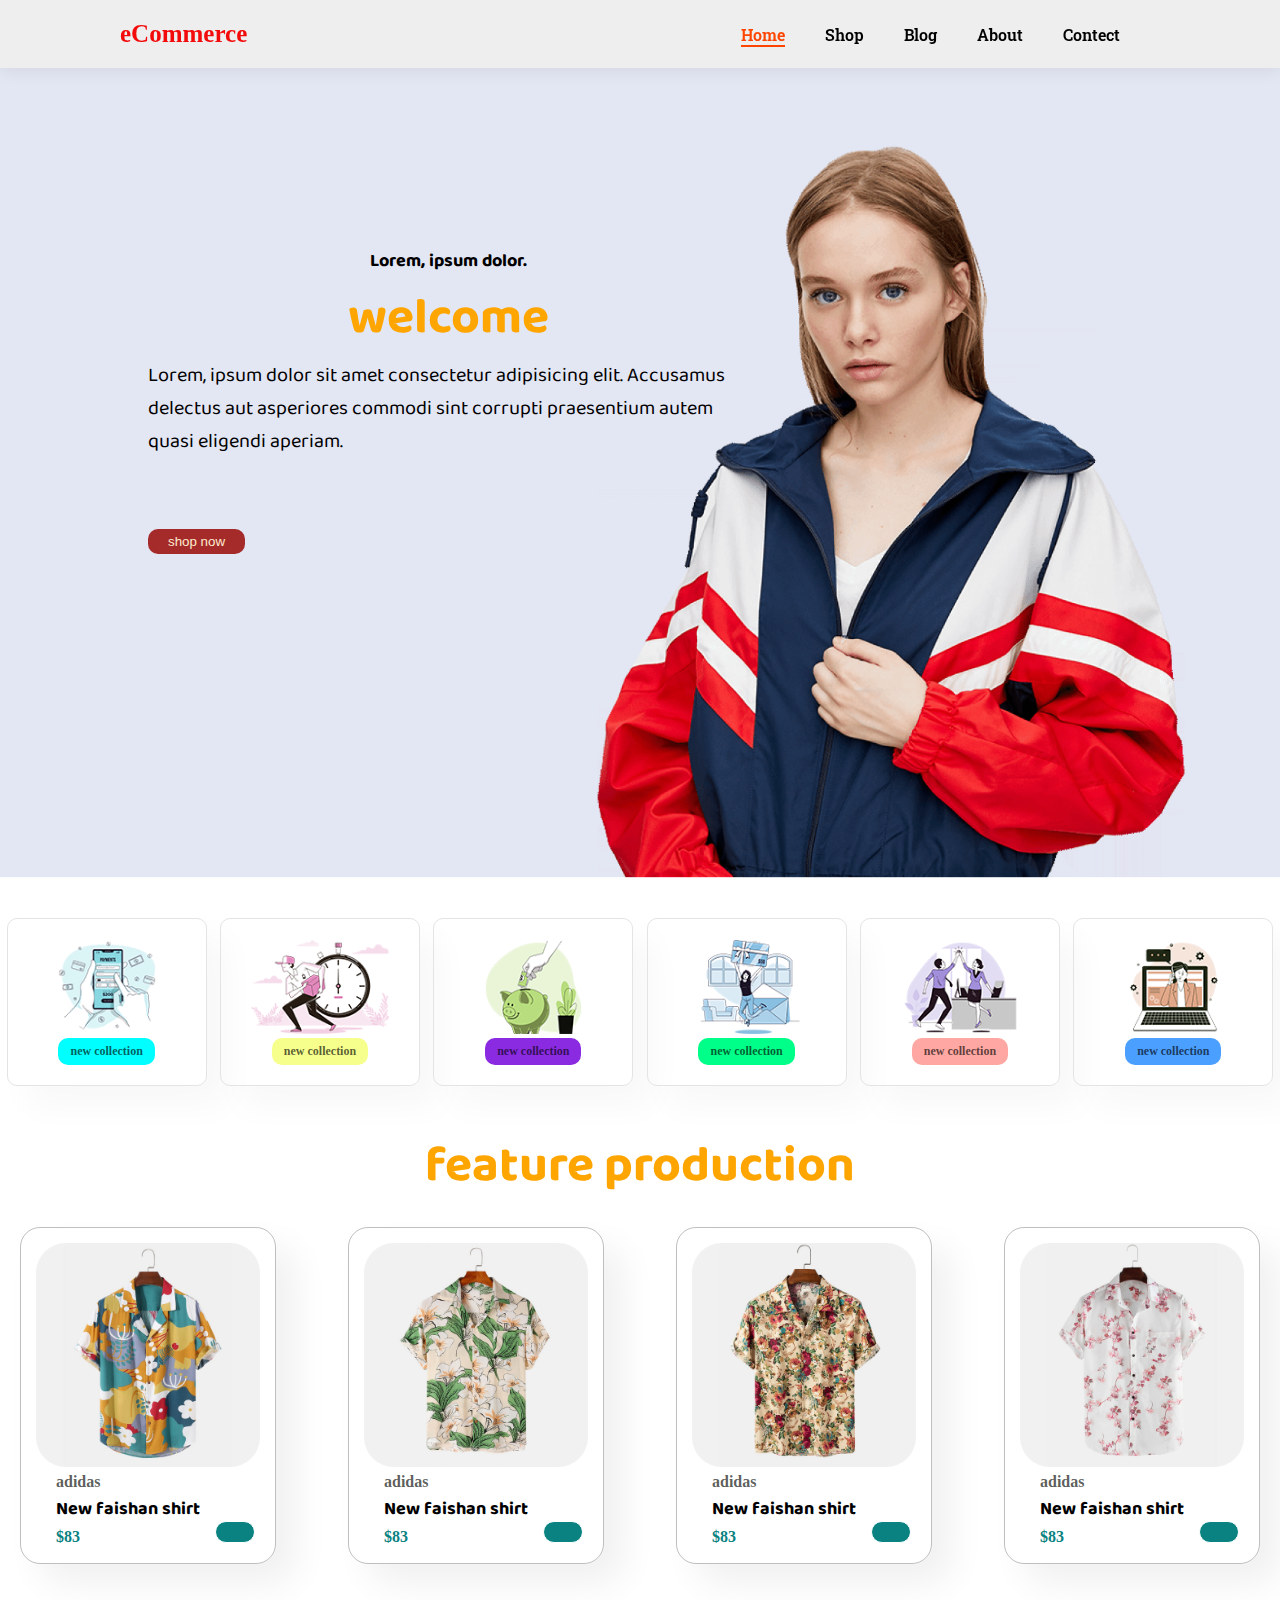
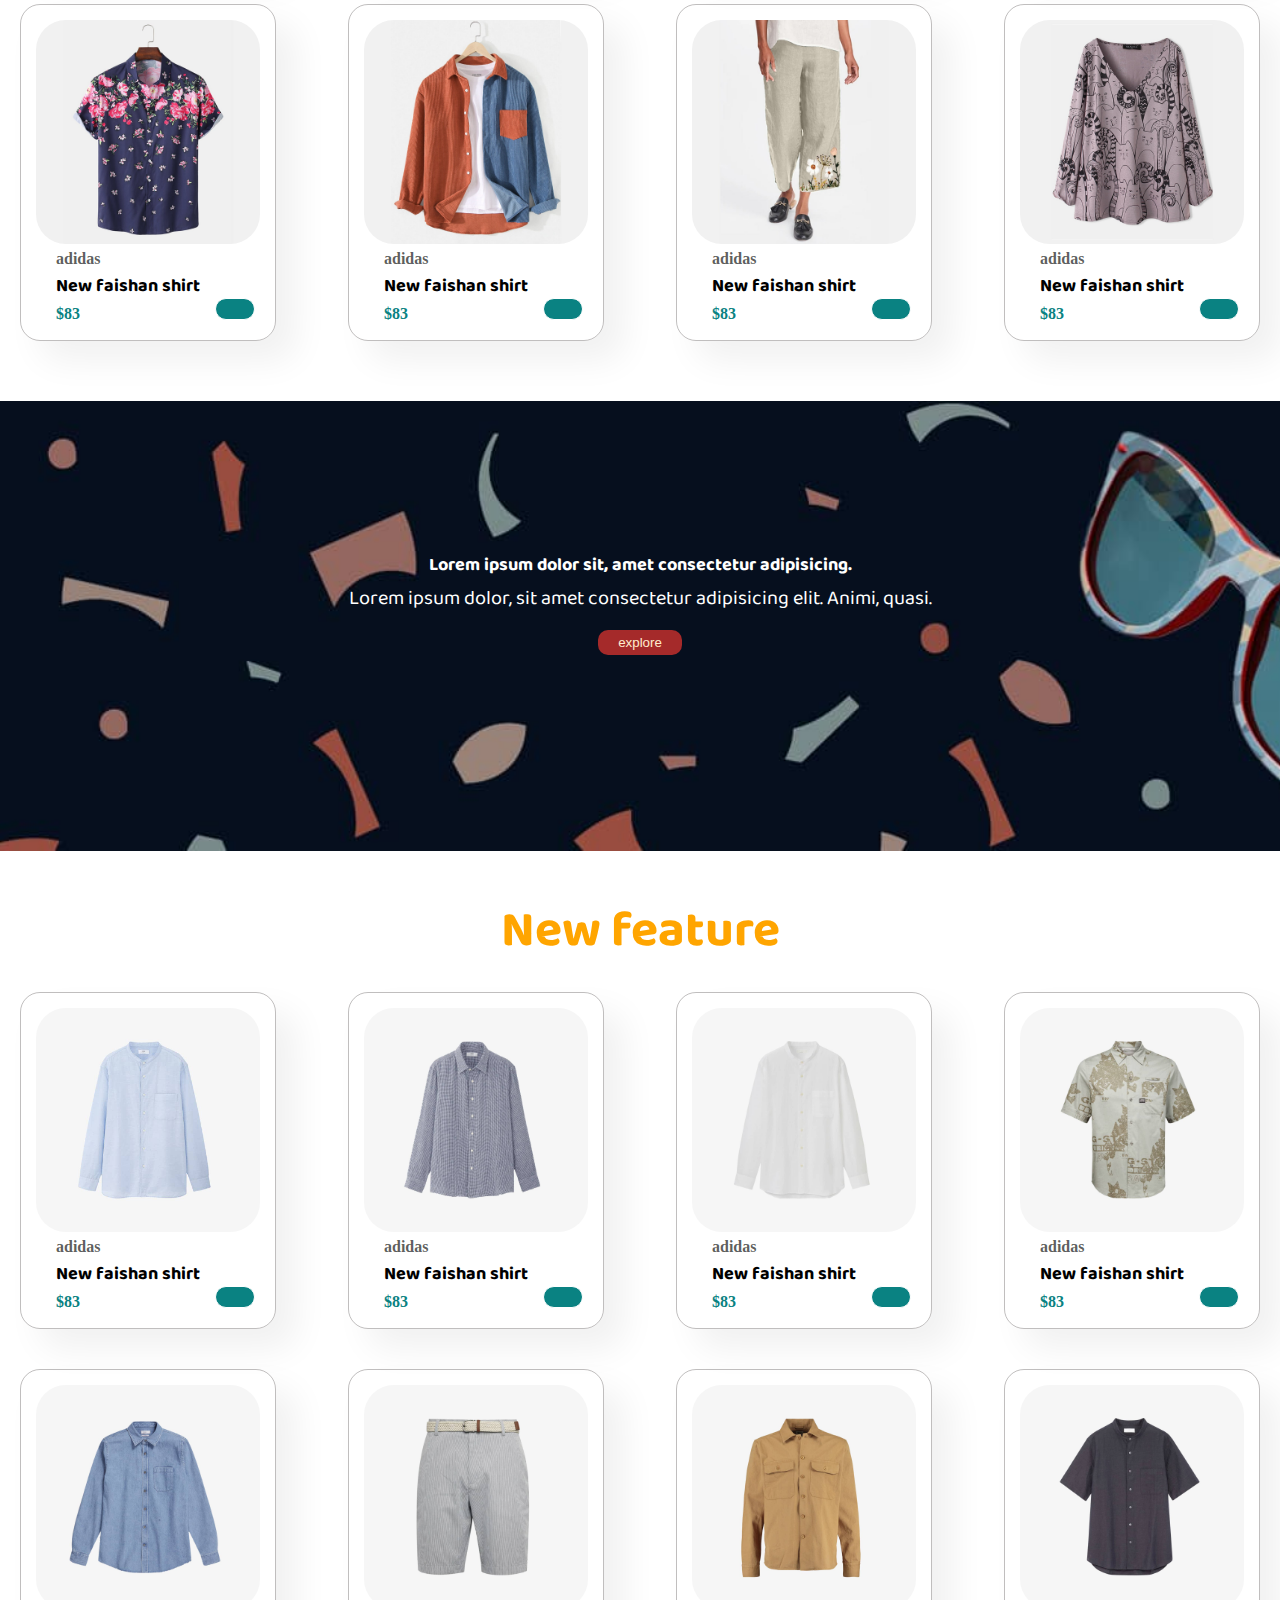
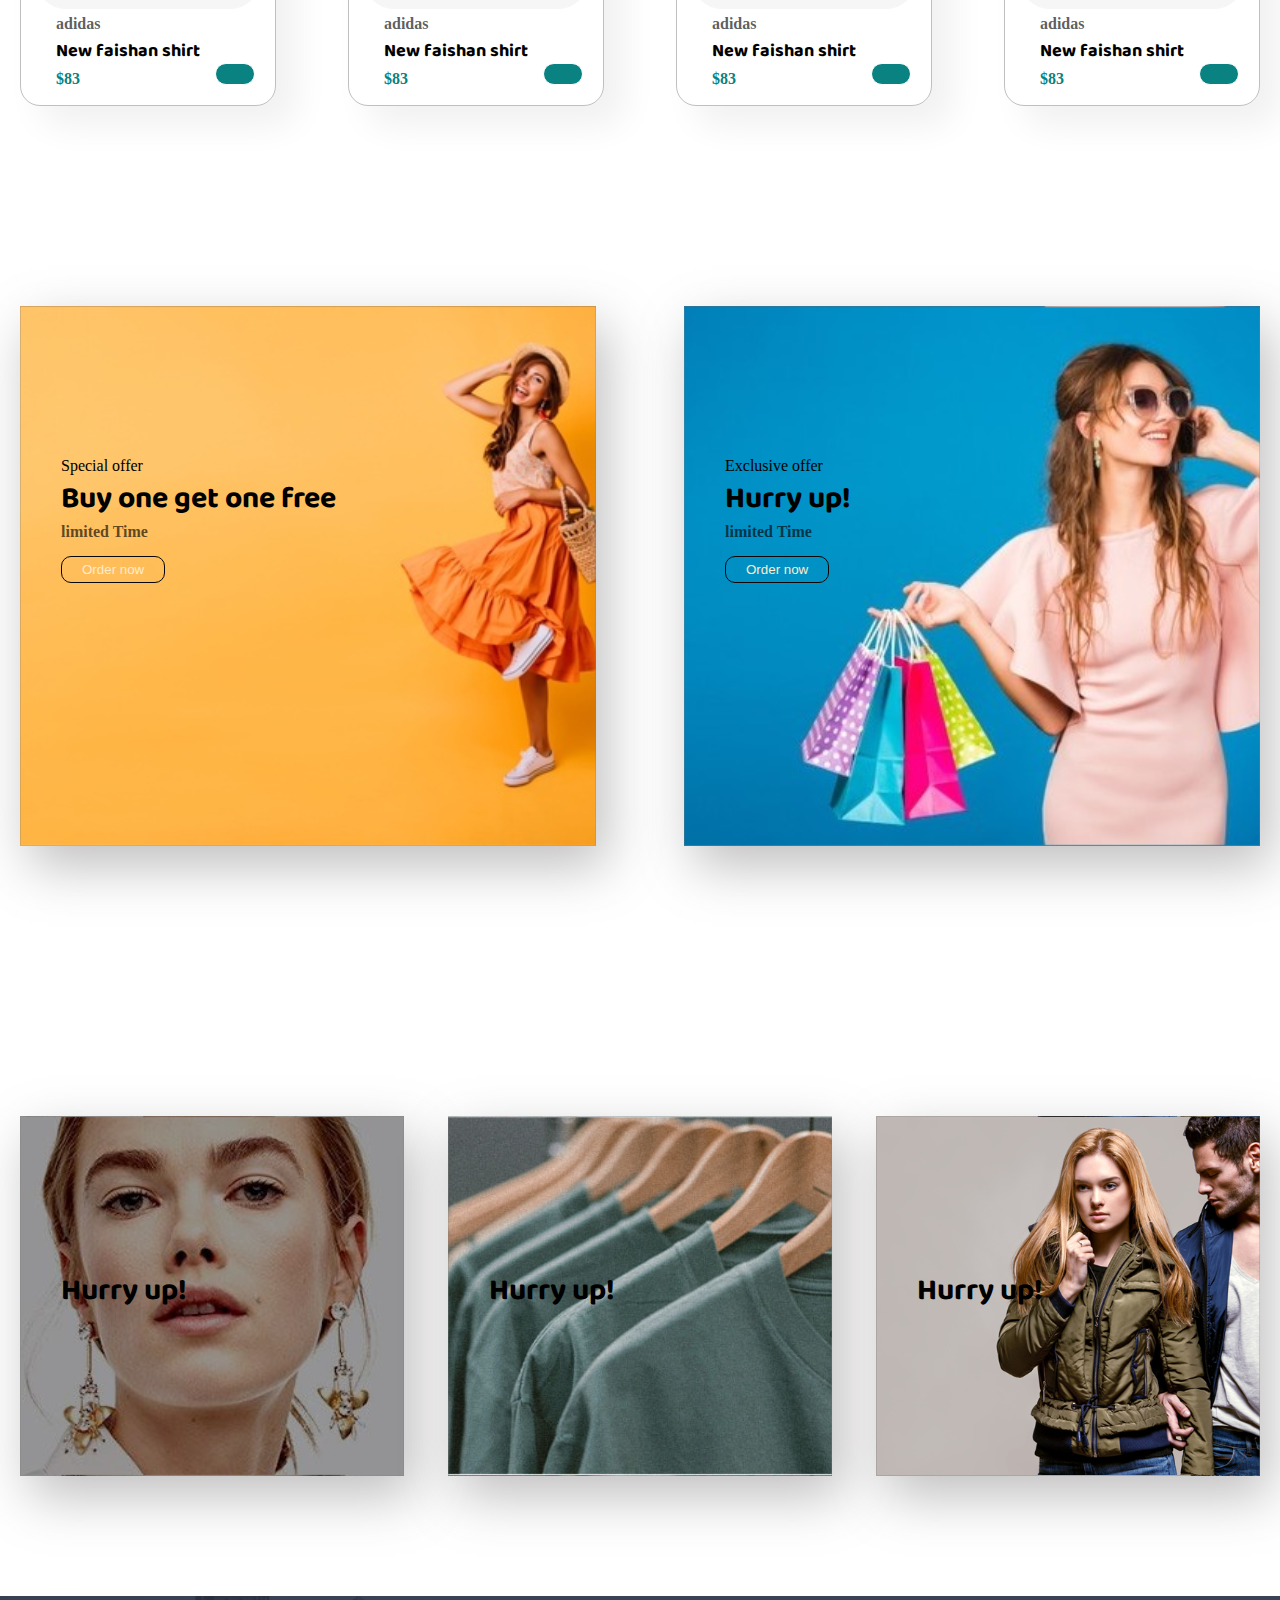
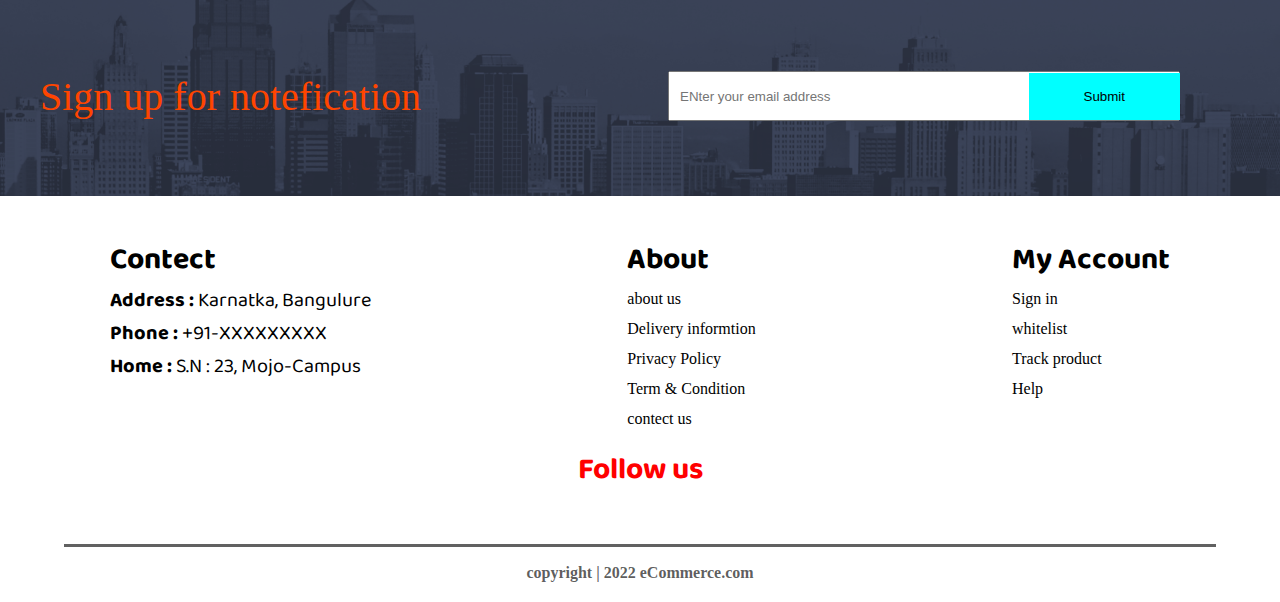
<file: index.html>
<!DOCTYPE html>
<html lang="en">
<head>
    <meta charset="UTF-8">
    <meta http-equiv="X-UA-Compatible" content="IE=edge">
    <meta name="viewport" content="width=device-width, initial-scale=1.0">
    <title>eCommerce | Home</title>
    <link rel="stylesheet" href="style.css">
    <link rel="stylesheet" href="https://cdnjs.cloudflare.com/ajax/libs/font-awesome/6.1.2/css/all.min.css" integrity="sha512-1sCRPdkRXhBV2PBLUdRb4tMg1w2YPf37qatUFeS7zlBy7jJI8Lf4VHwWfZZfpXtYSLy85pkm9GaYVYMfw5BC1A==" crossorigin="anonymous" referrerpolicy="no-referrer" />
    <link rel="stylesheet" href="font.css">
   
    <link rel="stylesheet" href="mobile.css">
</head>
<body>
    <section id="header">
        <a class="logo" href="index.html">eCommerce</a>
        <div id="navbar">
            <ul >
                <li><a class="menu-tem font active" href="index.html">Home</a></li>
                <li><a class="menu-tem font" href="shope.html">Shop</a></li>
                <li><a class="menu-tem font" href="#">Blog</a></li>
                <li><a class="menu-tem font" href="#">About</a></li>
                <li><a class="menu-tem font" href="#">Contect</a></li>
                <li><a class="menu-tem" href="#"><i class="nav-ic-3 fa-solid fa-cart-shopping"></i></a></li>
                <i  id="close" class=" fa-solid fa-close"></i>
            </ul>
           
        </div>
        <div class="nav-ic">
            <a href="shope.html"><i class="fa-solid fa-cart-shopping"></i></a>
            <i  id="nav" class=" fa-solid fa-bars"></i>
        </div>
    </section>
    <section id="hero">
        <div class="container-hero-text">
    
            <h3>Lorem, ipsum dolor.</h3>
            <h1>welcome</h1>
            <p>Lorem, ipsum dolor sit amet  consectetur adipisicing elit. Accusamus  delectus aut asperiores commodi sint  corrupti praesentium autem quasi eligendi aperiam.</p>
            <button class="shop-now-botton btn">shop now</button>
        </div>
      
    </section>
    <section id="feature">
        
      
         <div class="image">
             <img src="image/features/f1.png" alt="">
             <h4>new collection</h4>
         </div>
         <div class="image">
             <img src="image/features/f2.png" alt="">
             <h4>new collection</h4>
         </div>
         <div class="image">
             <img src="image/features/f3.png" alt="">
             <h4>new collection</h4>
         </div>
         <div class="image">
             <img src="image/features/f4.png" alt="">
             <h4>new collection</h4>
         </div>
         <div class="image">
             <img src="image/features/f5.png" alt="">
             <h4>new collection</h4>
         </div>
         <div class="image">
             <img src="image/features/f6.png" alt="">
             <h4>new collection</h4>
         </div>
      

    </section>
    <section id="product" >
        <h1>feature production</h1>
        <div class="cont" onclick="window.location.href='blog.html';">
            <div class="product-cont">
                <img src="image/products/f1.jpg" alt="">
                <h4>adidas</h4>
                <h3>New faishan shirt</h3>
                <div class="review">
                    <i class="fas fa-star"></i>
                    <i class="fas fa-star"></i>
                    <i class="fas fa-star"></i>
                    <i class="fas fa-star"></i>
                    <i class="fa fa-star"></i>
                   
                </div>
                <h5>$83</h5>
               
                <i class="fas fa-shopping-cart cart"></i>
            </div>
            <div class="product-cont">
                <img src="image/products/f2.jpg" alt="">
                <h4>adidas</h4>
                <h3>New faishan shirt</h3>
                <div class="review">
                    <i class="fas fa-star"></i>
                    <i class="fas fa-star"></i>
                    <i class="fas fa-star"></i>
                    <i class="fas fa-star"></i>
                    <i class="fa fa-star"></i>
                   
                </div>
                <h5>$83</h5>
               
                <i class="fas fa-shopping-cart cart"></i>
            </div>
            <div class="product-cont">
                <img src="image/products/f3.jpg" alt="">
                <h4>adidas</h4>
                <h3>New faishan shirt</h3>
                <div class="review">
                    <i class="fas fa-star"></i>
                    <i class="fas fa-star"></i>
                    <i class="fas fa-star"></i>
                    <i class="fas fa-star"></i>
                    <i class="fa fa-star"></i>
                   
                </div>
                <h5>$83</h5>
               
                <i class="fas fa-shopping-cart cart"></i>
            </div>
            <div class="product-cont">
                <img src="image/products/f4.jpg" alt="">
                <h4>adidas</h4>
                <h3>New faishan shirt</h3>
                <div class="review">
                    <i class="fas fa-star"></i>
                    <i class="fas fa-star"></i>
                    <i class="fas fa-star"></i>
                    <i class="fas fa-star"></i>
                    <i class="fa fa-star"></i>
                   
                </div>
                <h5>$83</h5>
               
                <i class="fas fa-shopping-cart cart"></i>
            </div>

    </div>
    <div class="cont">
        <div class="product-cont">
            <img src="image/products/f5.jpg" alt="">
            <h4>adidas</h4>
            <h3>New faishan shirt</h3>
            <div class="review">
                <i class="fas fa-star"></i>
                <i class="fas fa-star"></i>
                <i class="fas fa-star"></i>
                <i class="fas fa-star"></i>
                <i class="fa fa-star"></i>
               
            </div>
            <h5>$83</h5>
           
            <i class="fas fa-shopping-cart cart"></i>
        </div>
        <div class="product-cont">
            <img src="image/products/f6.jpg" alt="">
            <h4>adidas</h4>
            <h3>New faishan shirt</h3>
            <div class="review">
                <i class="fas fa-star"></i>
                <i class="fas fa-star"></i>
                <i class="fas fa-star"></i>
                <i class="fas fa-star"></i>
                <i class="fa fa-star"></i>
               
            </div>
            <h5>$83</h5>
           
            <i class="fas fa-shopping-cart cart"></i>
        </div>
        <div class="product-cont">
            <img src="image/products/f7.jpg" alt="">
            <h4>adidas</h4>
            <h3>New faishan shirt</h3>
            <div class="review">
                <i class="fas fa-star"></i>
                <i class="fas fa-star"></i>
                <i class="fas fa-star"></i>
                <i class="fas fa-star"></i>
                <i class="fa fa-star"></i>
               
            </div>
            <h5>$83</h5>
           
            <i class="fas fa-shopping-cart cart"></i>
        </div>
        <div class="product-cont">
            <img src="image/products/f8.jpg" alt="">
            <h4>adidas</h4>
            <h3>New faishan shirt</h3>
            <div class="review">
                <i class="fas fa-star"></i>
                <i class="fas fa-star"></i>
                <i class="fas fa-star"></i>
                <i class="fas fa-star"></i>
                <i class="fa fa-star"></i>
               
            </div>
            <h5>$83</h5>
           
            <i class="fas fa-shopping-cart cart"></i>
        </div>

    </div>

    </section>
    <section id="banner">
       <h3>Lorem ipsum dolor sit, amet consectetur adipisicing.</h3>
       <p>Lorem ipsum dolor, sit amet consectetur adipisicing elit. Animi, quasi.</p>
       <button class="btn"> explore </button>
    </section>

    <section id="product-2">
        <h1>New feature</h1>
        <div class="cont">
            <div class="product-cont">
                <img src="image/products/n1.jpg" alt="">
                <h4>adidas</h4>
                <h3>New faishan shirt</h3>
                <div class="review">
                    <i class="fas fa-star"></i>
                    <i class="fas fa-star"></i>
                    <i class="fas fa-star"></i>
                    <i class="fas fa-star"></i>
                    <i class="fa fa-star"></i>
                   
                </div>
                <h5>$83</h5>
               
                <i class="fas fa-shopping-cart cart"></i>
            </div>
            <div class="product-cont">
                <img src="image/products/n2.jpg" alt="">
                <h4>adidas</h4>
                <h3>New faishan shirt</h3>
                <div class="review">
                    <i class="fas fa-star"></i>
                    <i class="fas fa-star"></i>
                    <i class="fas fa-star"></i>
                    <i class="fas fa-star"></i>
                    <i class="fa fa-star"></i>
                   
                </div>
                <h5>$83</h5>
               
                <i class="fas fa-shopping-cart cart"></i>
            </div>
            <div class="product-cont">
                <img src="image/products/n3.jpg" alt="">
                <h4>adidas</h4>
                <h3>New faishan shirt</h3>
                <div class="review">
                    <i class="fas fa-star"></i>
                    <i class="fas fa-star"></i>
                    <i class="fas fa-star"></i>
                    <i class="fas fa-star"></i>
                    <i class="fa fa-star"></i>
                   
                </div>
                <h5>$83</h5>
               
                <i class="fas fa-shopping-cart cart"></i>
            </div>
            <div class="product-cont">
                <img src="image/products/n4.jpg"">
                <h4>adidas</h4>
                <h3>New faishan shirt</h3>
                <div class="review">
                    <i class="fas fa-star"></i>
                    <i class="fas fa-star"></i>
                    <i class="fas fa-star"></i>
                    <i class="fas fa-star"></i>
                    <i class="fa fa-star"></i>
                   
                </div>
                <h5>$83</h5>
               
                <i class="fas fa-shopping-cart cart"></i>
            </div>

    </div>
    <div class="cont">
        <div class="product-cont">
            <img src="image/products/n5.jpg" alt="">
            <h4>adidas</h4>
            <h3>New faishan shirt</h3>
            <div class="review">
                <i class="fas fa-star"></i>
                <i class="fas fa-star"></i>
                <i class="fas fa-star"></i>
                <i class="fas fa-star"></i>
                <i class="fa fa-star"></i>
               
            </div>
            <h5>$83</h5>
           
            <i class="fas fa-shopping-cart cart"></i>
        </div>
        <div class="product-cont">
            <img src="image/products/n6.jpg" alt="">
            <h4>adidas</h4>
            <h3>New faishan shirt</h3>
            <div class="review">
                <i class="fas fa-star"></i>
                <i class="fas fa-star"></i>
                <i class="fas fa-star"></i>
                <i class="fas fa-star"></i>
                <i class="fa fa-star"></i>
               
            </div>
            <h5>$83</h5>
           
            <i class="fas fa-shopping-cart cart"></i>
        </div>
        <div class="product-cont">
            <img src="image/products/n7.jpg" alt="">
            <h4>adidas</h4>
            <h3>New faishan shirt</h3>
            <div class="review">
                <i class="fas fa-star"></i>
                <i class="fas fa-star"></i>
                <i class="fas fa-star"></i>
                <i class="fas fa-star"></i>
                <i class="fa fa-star"></i>
               
            </div>
            <h5>$83</h5>
           
            <i class="fas fa-shopping-cart cart"></i>
        </div>
        <div class="product-cont">
            <img src="image/products/n8.jpg" alt="">
            <h4>adidas</h4>
            <h3>New faishan shirt</h3>
            <div class="review">
                <i class="fas fa-star"></i>
                <i class="fas fa-star"></i>
                <i class="fas fa-star"></i>
                <i class="fas fa-star"></i>
                <i class="fa fa-star"></i>
               
            </div>
            <h5>$83</h5>
           
            <i class="fas fa-shopping-cart cart"></i>
        </div>

    </div>

    </section>
    <section id="bannner-2">
        <div class="banner-box-1">
            <div class="box-text">
                <span>Special offer</span>
                <h2>Buy one get one free</h2>
                <h4>limited Time</h4>
                <button class="btn-1">Order now</button>
            </div>


            
        </div>
        <div class="banner-box-2">
            <div class="box-text">
                <span>Exclusive offer</span>
                <h2>Hurry up!</h2>
                <h4>limited Time</h4>
                <button class="btn-1">Order now</button>
            </div>
            
        </div>
       


    </section>
    <section id="banner-3">
        <div class="banner-box-3">
            <div class="box-text">
            
                <h2>Hurry up!</h2>
                
            </div>
        </div>
        <div class="banner-box-4">
            <div class="box-text">
            
                <h2>Hurry up!</h2>
                
            </div>
        </div>
        <div class="banner-box-5">
            <div class="box-text">
            
                <h2>Hurry up!</h2>
                
            </div>
        </div>
    </section>
    <section id="banner-4">
        <span class="banner-4-text">Sign up for notefication</span>
        <input class="banner-4-singh-form" type="email" placeholder="ENter your email address">
        <button class="banner-4-singh-btm">Submit</button>
        

    </section>
    <section id="contect-portion">
        <div class="cont-0">
            <div class="cont-1">
                <h2>Contect</h2>
                <p><strong>Address : </strong>Karnatka, Bangulure</p>
                <p><strong>Phone : </strong>+91-XXXXXXXXX</p>
                <p><strong>Home : </strong>S.N : 23, Mojo-Campus</p>
                
            </div>
            <div class="cont-1">
                <h2>About</h2>
                
                <li><a href="">about us</a></li>
                <li><a href="">Delivery informtion</a></li>
                <li><a href="">Privacy Policy</a></li>
                <li><a href="">Term & Condition</a></li>
                <li><a href="">contect us</a></li>

            </div>
            <div class="cont-1 count-3">
                <h2>My Account</h2>
                <li><a href="#">Sign in</a></li>
                <li><a href="#">whitelist</a></li>
                <li><a href="#">Track product</a></li>
                <li><a href="#">Help</a></li>

            </div>

        </div>

        <div class="links">
            <h3>Follow us</h3>
            <a href="#"><i class="icon-2 fa-brands fa-facebook"></i></a>
            <a href="#"><i class="icon-2 fa-brands fa-instagram"></i></a>
            <a href="#"><i class="icon-2 fa-brands fa-twitter"></i></a>
            <a href="#"><i class="icon-2 fa-brands fa-youtube"></i></a>
        </div>
    </section>
    <footer id="foot">
        <h4>copyright | 2022 eCommerce.com</h4>

    </footer>

    <script src="index.js"></script>
</body>
</html>
</file>
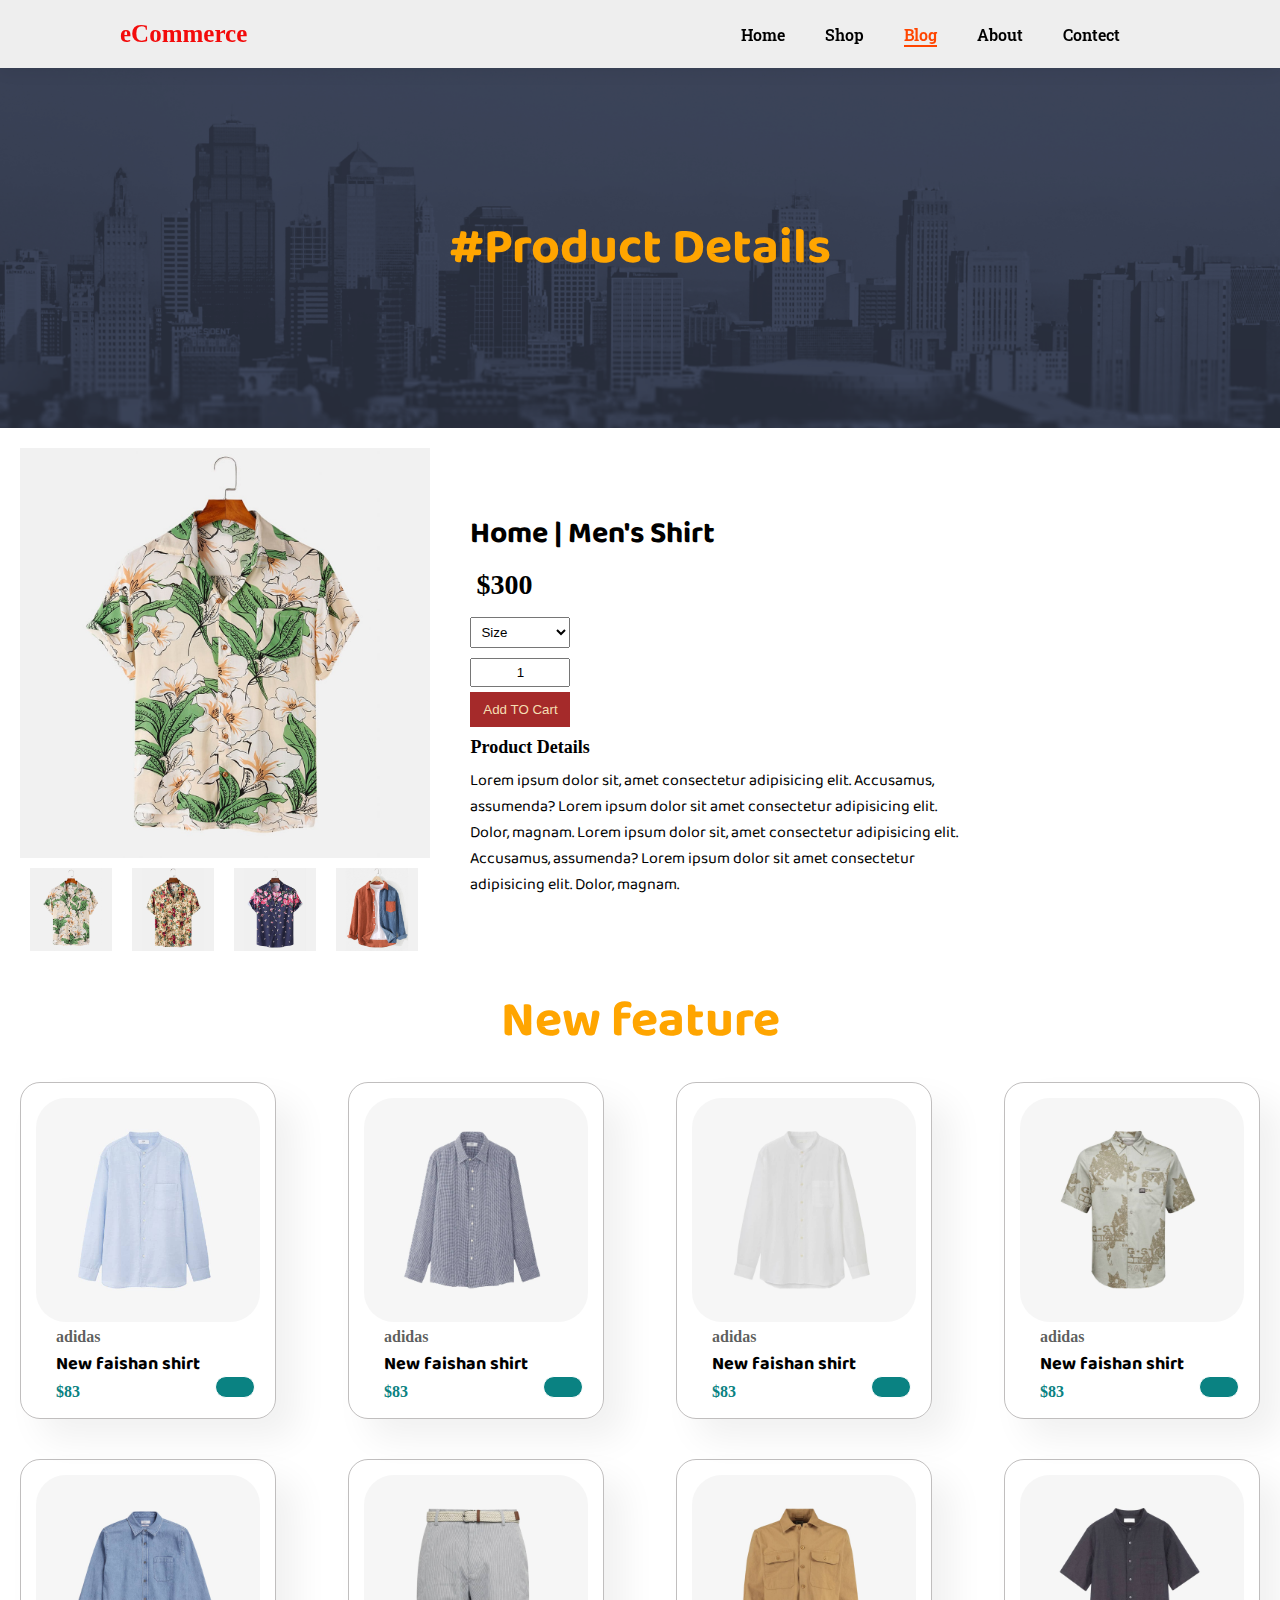
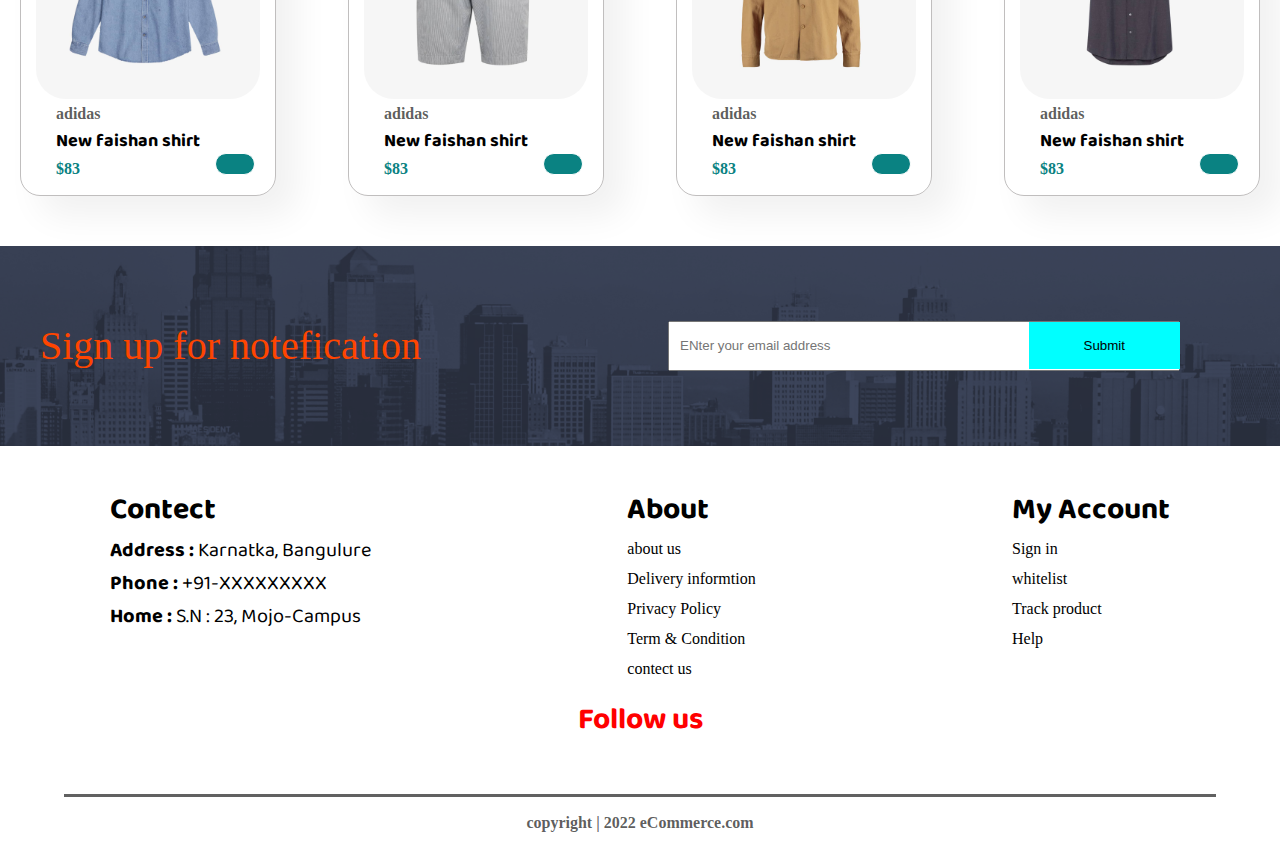
<file: blog.html>
<!DOCTYPE html>
<html lang="en">
<head>
    <meta charset="UTF-8">
    <meta http-equiv="X-UA-Compatible" content="IE=edge">
    <meta name="viewport" content="width=device-width, initial-scale=1.0">
    <title>eCommerce | Blog</title>
    <link rel="stylesheet" href="style.css">
    <link rel="stylesheet" href="https://cdnjs.cloudflare.com/ajax/libs/font-awesome/6.1.2/css/all.min.css" integrity="sha512-1sCRPdkRXhBV2PBLUdRb4tMg1w2YPf37qatUFeS7zlBy7jJI8Lf4VHwWfZZfpXtYSLy85pkm9GaYVYMfw5BC1A==" crossorigin="anonymous" referrerpolicy="no-referrer" />
    <link rel="stylesheet" href="font.css">
    <link rel="stylesheet" href="mobile.css">
    
</head>
<body>
    <section id="header">
        <a class="logo" href="index.html">eCommerce</a>
        <div id="navbar">
            <ul >
                <li><a class="menu-tem font" href="index.html">Home</a></li>
                <li><a class="menu-tem font " href="shope.html">Shop</a></li>
                <li><a class="menu-tem font active" href="#">Blog</a></li>
                <li><a class="menu-tem font" href="#">About</a></li>
                <li><a class="menu-tem font" href="#">Contect</a></li>
                <li><a class="menu-tem" href="#"><i class=" nav-ic-3 fa-solid fa-cart-shopping"></i></a></li>
                <i  id="close" class=" fa-solid fa-close"></i>
            </ul>
        </div>
        <div class="nav-ic">
            <a href="shope.html"><i class="fa-solid fa-cart-shopping"></i></a>
            <i  id="nav" class=" fa-solid fa-bars"></i>
        </div>
    </section>
<section id="background-blog-1">
    <h1>#Product Details</h1>
</section>
<section>
    <div class="main-cont">
        <div class="img-cont-1" >
            <img src="image/products/f2.jpg" alt=""  id="Mainimg">
            <div class="sub-img-cont-1" >
                <img src="image/products/f2.jpg" alt="" class="smallimg" >
                <img src="image/products/f3.jpg" alt="" class="smallimg" >
                <img src="image/products/f5.jpg" alt="" class="smallimg" >
                <img src="image/products/f6.jpg" alt="" class="smallimg" >
            </div>

        </div>
        <div class="text-cont-1">
            <h2>Home | Men's Shirt</h2>
            <span> <strong> $300</strong></span>
            
             <select>
                <option>Size</option>
                <option>XXL</option>
                <option>XL</option>
                <option>medium</option>
                <option>large</option>
                <option>small</option>
            </select>
            
             <input value="1" class="val-1">
             <button class="val-2">Add TO Cart</button>
             <h6>Product Details</h6>
             <p>
               
                Lorem ipsum dolor sit, amet consectetur adipisicing elit. Accusamus, assumenda?
                Lorem ipsum dolor sit amet consectetur adipisicing elit. Dolor, magnam.
                Lorem ipsum dolor sit, amet consectetur adipisicing elit. Accusamus, assumenda?
                Lorem ipsum dolor sit amet consectetur adipisicing elit. Dolor, magnam.
             </p>
     

        </div>

    </div>
</section>
<section id="product-2">
    <h1>New feature</h1>
    <div class="cont">
        <div class="product-cont">
            <img src="image/products/n1.jpg" alt="">
            <h4>adidas</h4>
            <h3>New faishan shirt</h3>
            <div class="review">
                <i class="fas fa-star"></i>
                <i class="fas fa-star"></i>
                <i class="fas fa-star"></i>
                <i class="fas fa-star"></i>
                <i class="fa fa-star"></i>
               
            </div>
            <h5>$83</h5>
           
            <i class="fas fa-shopping-cart cart"></i>
        </div>
        <div class="product-cont">
            <img src="image/products/n2.jpg" alt="">
            <h4>adidas</h4>
            <h3>New faishan shirt</h3>
            <div class="review">
                <i class="fas fa-star"></i>
                <i class="fas fa-star"></i>
                <i class="fas fa-star"></i>
                <i class="fas fa-star"></i>
                <i class="fa fa-star"></i>
               
            </div>
            <h5>$83</h5>
           
            <i class="fas fa-shopping-cart cart"></i>
        </div>
        <div class="product-cont">
            <img src="image/products/n3.jpg" alt="">
            <h4>adidas</h4>
            <h3>New faishan shirt</h3>
            <div class="review">
                <i class="fas fa-star"></i>
                <i class="fas fa-star"></i>
                <i class="fas fa-star"></i>
                <i class="fas fa-star"></i>
                <i class="fa fa-star"></i>
               
            </div>
            <h5>$83</h5>
           
            <i class="fas fa-shopping-cart cart"></i>
        </div>
        <div class="product-cont">
            <img src="image/products/n4.jpg"">
            <h4>adidas</h4>
            <h3>New faishan shirt</h3>
            <div class="review">
                <i class="fas fa-star"></i>
                <i class="fas fa-star"></i>
                <i class="fas fa-star"></i>
                <i class="fas fa-star"></i>
                <i class="fa fa-star"></i>
               
            </div>
            <h5>$83</h5>
           
            <i class="fas fa-shopping-cart cart"></i>
        </div>

</div>
<div class="cont">
    <div class="product-cont">
        <img src="image/products/n5.jpg" alt="">
        <h4>adidas</h4>
        <h3>New faishan shirt</h3>
        <div class="review">
            <i class="fas fa-star"></i>
            <i class="fas fa-star"></i>
            <i class="fas fa-star"></i>
            <i class="fas fa-star"></i>
            <i class="fa fa-star"></i>
           
        </div>
        <h5>$83</h5>
       
        <i class="fas fa-shopping-cart cart"></i>
    </div>
    <div class="product-cont">
        <img src="image/products/n6.jpg" alt="">
        <h4>adidas</h4>
        <h3>New faishan shirt</h3>
        <div class="review">
            <i class="fas fa-star"></i>
            <i class="fas fa-star"></i>
            <i class="fas fa-star"></i>
            <i class="fas fa-star"></i>
            <i class="fa fa-star"></i>
           
        </div>
        <h5>$83</h5>
       
        <i class="fas fa-shopping-cart cart"></i>
    </div>
    <div class="product-cont">
        <img src="image/products/n7.jpg" alt="">
        <h4>adidas</h4>
        <h3>New faishan shirt</h3>
        <div class="review">
            <i class="fas fa-star"></i>
            <i class="fas fa-star"></i>
            <i class="fas fa-star"></i>
            <i class="fas fa-star"></i>
            <i class="fa fa-star"></i>
           
        </div>
        <h5>$83</h5>
       
        <i class="fas fa-shopping-cart cart"></i>
    </div>
    <div class="product-cont">
        <img src="image/products/n8.jpg" alt="">
        <h4>adidas</h4>
        <h3>New faishan shirt</h3>
        <div class="review">
            <i class="fas fa-star"></i>
            <i class="fas fa-star"></i>
            <i class="fas fa-star"></i>
            <i class="fas fa-star"></i>
            <i class="fa fa-star"></i>
           
        </div>
        <h5>$83</h5>
       
        <i class="fas fa-shopping-cart cart"></i>
    </div>

</div>

</section>
    
    <section id="banner-4">
        <span class="banner-4-text">Sign up for notefication</span>
        <input class="banner-4-singh-form" type="email" placeholder="ENter your email address">
        <button class="banner-4-singh-btm">Submit</button>
        

    </section>
    <section id="contect-portion">
        <div class="cont-0">
            <div class="cont-1">
                <h2>Contect</h2>
                <p><strong>Address : </strong>Karnatka, Bangulure</p>
                <p><strong>Phone : </strong>+91-XXXXXXXXX</p>
                <p><strong>Home : </strong>S.N : 23, Mojo-Campus</p>
                
            </div>
            <div class="cont-1">
                <h2>About</h2>
                
                <li><a href="">about us</a></li>
                <li><a href="">Delivery informtion</a></li>
                <li><a href="">Privacy Policy</a></li>
                <li><a href="">Term & Condition</a></li>
                <li><a href="">contect us</a></li>

            </div>
            <div class="cont-1 count-3">
                <h2>My Account</h2>
                <li><a href="#">Sign in</a></li>
                <li><a href="#">whitelist</a></li>
                <li><a href="#">Track product</a></li>
                <li><a href="#">Help</a></li>

            </div>

        </div>

        <div class="links">
            <h3>Follow us</h3>
            <a href="#"><i class="icon-2 fa-brands fa-facebook"></i></a>
            <a href="#"><i class="icon-2 fa-brands fa-instagram"></i></a>
            <a href="#"><i class="icon-2 fa-brands fa-twitter"></i></a>
            <a href="#"><i class="icon-2 fa-brands fa-youtube"></i></a>
        </div>
    </section>
    <footer id="foot">
        <h4>copyright | 2022 eCommerce.com</h4>

    </footer>

    <script src="index.js"></script>
</body>
</html>
</file>
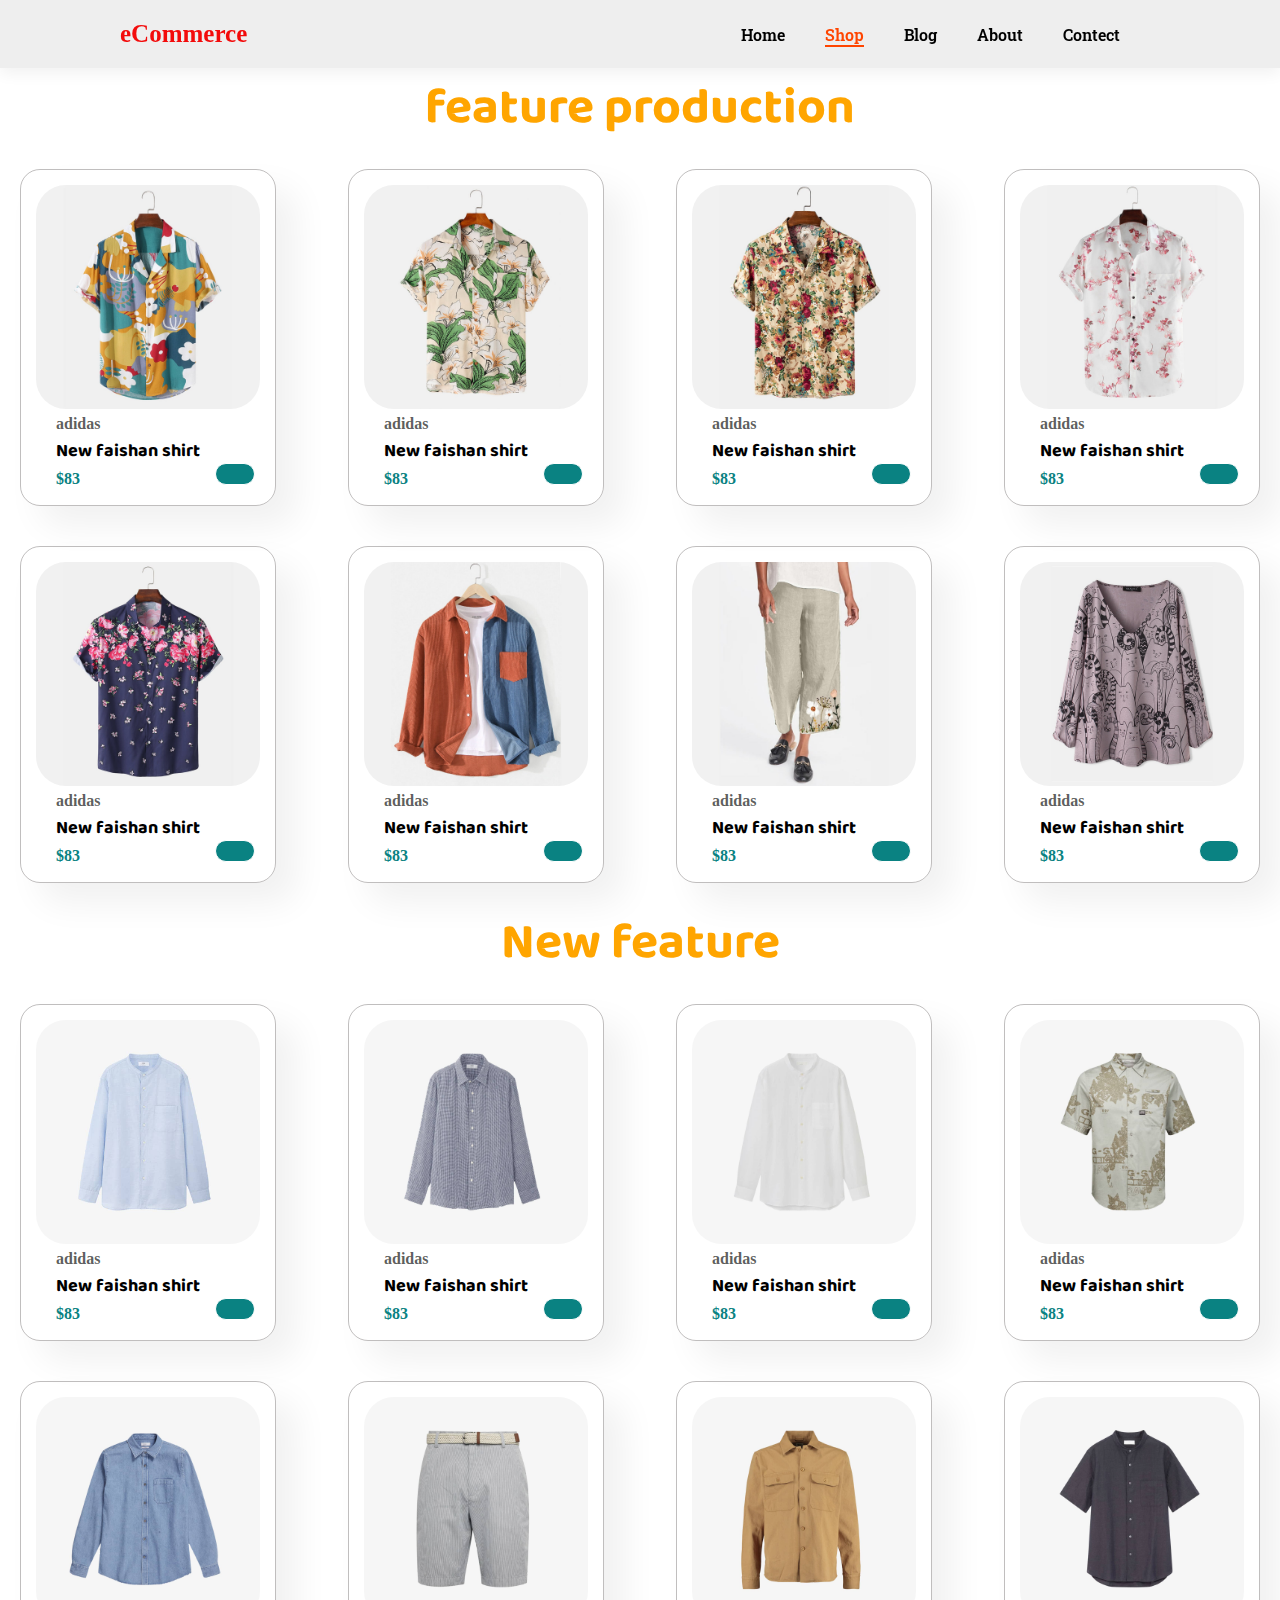
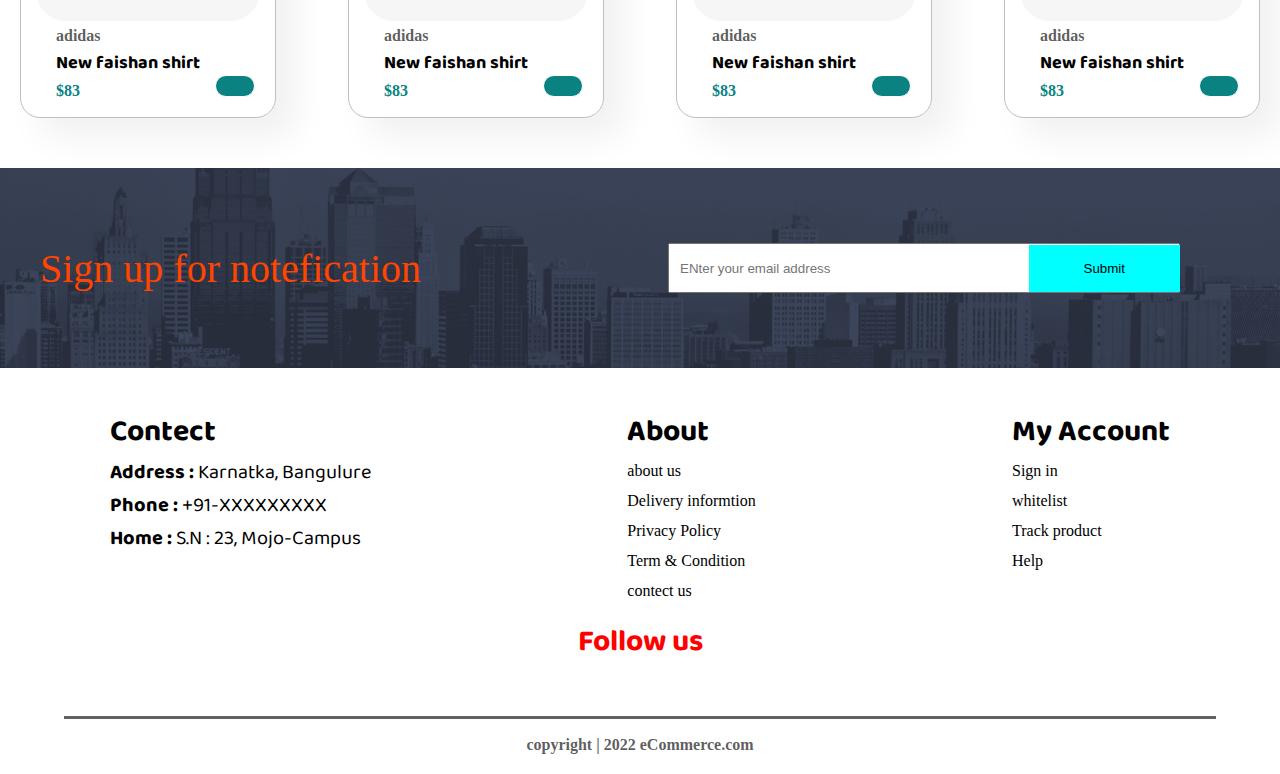
<file: shope.html>
<!DOCTYPE html>
<html lang="en">
<head>
    <meta charset="UTF-8">
    <meta http-equiv="X-UA-Compatible" content="IE=edge">
    <meta name="viewport" content="width=device-width, initial-scale=1.0">
    <title>eCommerce | Shope</title>
    <link rel="stylesheet" href="style.css">
    <link rel="stylesheet" href="https://cdnjs.cloudflare.com/ajax/libs/font-awesome/6.1.2/css/all.min.css" integrity="sha512-1sCRPdkRXhBV2PBLUdRb4tMg1w2YPf37qatUFeS7zlBy7jJI8Lf4VHwWfZZfpXtYSLy85pkm9GaYVYMfw5BC1A==" crossorigin="anonymous" referrerpolicy="no-referrer" />
    <link rel="stylesheet" href="font.css">
    <link rel="stylesheet" href="mobile.css">
    
</head>
<body>
    <section id="header">
        <a class="logo" href="index.html">eCommerce</a>
        <div id="navbar">
            <ul >
                <li><a class="menu-tem font" href="index.html">Home</a></li>
                <li><a class="menu-tem font active" href="shope.html">Shop</a></li>
                <li><a class="menu-tem font " href="#">Blog</a></li>
                <li><a class="menu-tem font" href="#">About</a></li>
                <li><a class="menu-tem font" href="#">Contect</a></li>
                <li><a class="menu-tem" href="#"><i class=" nav-ic-3 fa-solid fa-cart-shopping"></i></a></li>
                <i  id="close" class=" fa-solid fa-close"></i>
            </ul>
        </div>
        <div class="nav-ic">
            <a href="shope.html"><i class="fa-solid fa-cart-shopping"></i></a>
            <i  id="nav" class=" fa-solid fa-bars"></i>
        </div>
    </section>
    
    
    <section id="product">
        <h1>feature production</h1>
        <div class="cont">
            <div class="product-cont" onclick="window.location.href='blog.html';">
                <img src="image/products/f1.jpg" alt="">
                <h4>adidas</h4>
                <h3>New faishan shirt</h3>
                <div class="review">
                    <i class="fas fa-star"></i>
                    <i class="fas fa-star"></i>
                    <i class="fas fa-star"></i>
                    <i class="fas fa-star"></i>
                    <i class="fa fa-star"></i>
                   
                </div>
                <h5>$83</h5>
               
                <i class="fas fa-shopping-cart cart"></i>
            </div>
            <div class="product-cont">
                <img src="image/products/f2.jpg" alt="">
                <h4>adidas</h4>
                <h3>New faishan shirt</h3>
                <div class="review">
                    <i class="fas fa-star"></i>
                    <i class="fas fa-star"></i>
                    <i class="fas fa-star"></i>
                    <i class="fas fa-star"></i>
                    <i class="fa fa-star"></i>
                   
                </div>
                <h5>$83</h5>
               
                <i class="fas fa-shopping-cart cart"></i>
            </div>
            <div class="product-cont">
                <img src="image/products/f3.jpg" alt="">
                <h4>adidas</h4>
                <h3>New faishan shirt</h3>
                <div class="review">
                    <i class="fas fa-star"></i>
                    <i class="fas fa-star"></i>
                    <i class="fas fa-star"></i>
                    <i class="fas fa-star"></i>
                    <i class="fa fa-star"></i>
                   
                </div>
                <h5>$83</h5>
               
                <i class="fas fa-shopping-cart cart"></i>
            </div>
            <div class="product-cont">
                <img src="image/products/f4.jpg" alt="">
                <h4>adidas</h4>
                <h3>New faishan shirt</h3>
                <div class="review">
                    <i class="fas fa-star"></i>
                    <i class="fas fa-star"></i>
                    <i class="fas fa-star"></i>
                    <i class="fas fa-star"></i>
                    <i class="fa fa-star"></i>
                   
                </div>
                <h5>$83</h5>
               
                <i class="fas fa-shopping-cart cart"></i>
            </div>

    </div>
    <div class="cont">
        <div class="product-cont">
            <img src="image/products/f5.jpg" alt="">
            <h4>adidas</h4>
            <h3>New faishan shirt</h3>
            <div class="review">
                <i class="fas fa-star"></i>
                <i class="fas fa-star"></i>
                <i class="fas fa-star"></i>
                <i class="fas fa-star"></i>
                <i class="fa fa-star"></i>
               
            </div>
            <h5>$83</h5>
           
            <i class="fas fa-shopping-cart cart"></i>
        </div>
        <div class="product-cont">
            <img src="image/products/f6.jpg" alt="">
            <h4>adidas</h4>
            <h3>New faishan shirt</h3>
            <div class="review">
                <i class="fas fa-star"></i>
                <i class="fas fa-star"></i>
                <i class="fas fa-star"></i>
                <i class="fas fa-star"></i>
                <i class="fa fa-star"></i>
               
            </div>
            <h5>$83</h5>
           
            <i class="fas fa-shopping-cart cart"></i>
        </div>
        <div class="product-cont">
            <img src="image/products/f7.jpg" alt="">
            <h4>adidas</h4>
            <h3>New faishan shirt</h3>
            <div class="review">
                <i class="fas fa-star"></i>
                <i class="fas fa-star"></i>
                <i class="fas fa-star"></i>
                <i class="fas fa-star"></i>
                <i class="fa fa-star"></i>
               
            </div>
            <h5>$83</h5>
           
            <i class="fas fa-shopping-cart cart"></i>
        </div>
        <div class="product-cont">
            <img src="image/products/f8.jpg" alt="">
            <h4>adidas</h4>
            <h3>New faishan shirt</h3>
            <div class="review">
                <i class="fas fa-star"></i>
                <i class="fas fa-star"></i>
                <i class="fas fa-star"></i>
                <i class="fas fa-star"></i>
                <i class="fa fa-star"></i>
               
            </div>
            <h5>$83</h5>
           
            <i class="fas fa-shopping-cart cart"></i>
        </div>

    </div>

    </section>

    <section id="product-2">
        <h1>New feature</h1>
        <div class="cont">
            <div class="product-cont">
                <img src="image/products/n1.jpg" alt="">
                <h4>adidas</h4>
                <h3>New faishan shirt</h3>
                <div class="review">
                    <i class="fas fa-star"></i>
                    <i class="fas fa-star"></i>
                    <i class="fas fa-star"></i>
                    <i class="fas fa-star"></i>
                    <i class="fa fa-star"></i>
                   
                </div>
                <h5>$83</h5>
               
                <i class="fas fa-shopping-cart cart"></i>
            </div>
            <div class="product-cont">
                <img src="image/products/n2.jpg" alt="">
                <h4>adidas</h4>
                <h3>New faishan shirt</h3>
                <div class="review">
                    <i class="fas fa-star"></i>
                    <i class="fas fa-star"></i>
                    <i class="fas fa-star"></i>
                    <i class="fas fa-star"></i>
                    <i class="fa fa-star"></i>
                   
                </div>
                <h5>$83</h5>
               
                <i class="fas fa-shopping-cart cart"></i>
            </div>
            <div class="product-cont">
                <img src="image/products/n3.jpg" alt="">
                <h4>adidas</h4>
                <h3>New faishan shirt</h3>
                <div class="review">
                    <i class="fas fa-star"></i>
                    <i class="fas fa-star"></i>
                    <i class="fas fa-star"></i>
                    <i class="fas fa-star"></i>
                    <i class="fa fa-star"></i>
                   
                </div>
                <h5>$83</h5>
               
                <i class="fas fa-shopping-cart cart"></i>
            </div>
            <div class="product-cont">
                <img src="image/products/n4.jpg"">
                <h4>adidas</h4>
                <h3>New faishan shirt</h3>
                <div class="review">
                    <i class="fas fa-star"></i>
                    <i class="fas fa-star"></i>
                    <i class="fas fa-star"></i>
                    <i class="fas fa-star"></i>
                    <i class="fa fa-star"></i>
                   
                </div>
                <h5>$83</h5>
               
                <i class="fas fa-shopping-cart cart"></i>
            </div>

    </div>
    <div class="cont">
        <div class="product-cont">
            <img src="image/products/n5.jpg" alt="">
            <h4>adidas</h4>
            <h3>New faishan shirt</h3>
            <div class="review">
                <i class="fas fa-star"></i>
                <i class="fas fa-star"></i>
                <i class="fas fa-star"></i>
                <i class="fas fa-star"></i>
                <i class="fa fa-star"></i>
               
            </div>
            <h5>$83</h5>
           
            <i class="fas fa-shopping-cart cart"></i>
        </div>
        <div class="product-cont">
            <img src="image/products/n6.jpg" alt="">
            <h4>adidas</h4>
            <h3>New faishan shirt</h3>
            <div class="review">
                <i class="fas fa-star"></i>
                <i class="fas fa-star"></i>
                <i class="fas fa-star"></i>
                <i class="fas fa-star"></i>
                <i class="fa fa-star"></i>
               
            </div>
            <h5>$83</h5>
           
            <i class="fas fa-shopping-cart cart"></i>
        </div>
        <div class="product-cont">
            <img src="image/products/n7.jpg" alt="">
            <h4>adidas</h4>
            <h3>New faishan shirt</h3>
            <div class="review">
                <i class="fas fa-star"></i>
                <i class="fas fa-star"></i>
                <i class="fas fa-star"></i>
                <i class="fas fa-star"></i>
                <i class="fa fa-star"></i>
               
            </div>
            <h5>$83</h5>
           
            <i class="fas fa-shopping-cart cart"></i>
        </div>
        <div class="product-cont">
            <img src="image/products/n8.jpg" alt="">
            <h4>adidas</h4>
            <h3>New faishan shirt</h3>
            <div class="review">
                <i class="fas fa-star"></i>
                <i class="fas fa-star"></i>
                <i class="fas fa-star"></i>
                <i class="fas fa-star"></i>
                <i class="fa fa-star"></i>
               
            </div>
            <h5>$83</h5>
           
            <i class="fas fa-shopping-cart cart"></i>
        </div>

    </div>

    </section>
    
    <section id="banner-4">
        <span class="banner-4-text">Sign up for notefication</span>
        <input class="banner-4-singh-form" type="email" placeholder="ENter your email address">
        <button class="banner-4-singh-btm">Submit</button>
        

    </section>
    <section id="contect-portion">
        <div class="cont-0">
            <div class="cont-1">
                <h2>Contect</h2>
                <p><strong>Address : </strong>Karnatka, Bangulure</p>
                <p><strong>Phone : </strong>+91-XXXXXXXXX</p>
                <p><strong>Home : </strong>S.N : 23, Mojo-Campus</p>
                
            </div>
            <div class="cont-1">
                <h2>About</h2>
                
                <li><a href="">about us</a></li>
                <li><a href="">Delivery informtion</a></li>
                <li><a href="">Privacy Policy</a></li>
                <li><a href="">Term & Condition</a></li>
                <li><a href="">contect us</a></li>

            </div>
            <div class="cont-1 count-3">
                <h2>My Account</h2>
                <li><a href="#">Sign in</a></li>
                <li><a href="#">whitelist</a></li>
                <li><a href="#">Track product</a></li>
                <li><a href="#">Help</a></li>

            </div>

        </div>

        <div class="links">
            <h3>Follow us</h3>
            <a href="#"><i class="icon-2 fa-brands fa-facebook"></i></a>
            <a href="#"><i class="icon-2 fa-brands fa-instagram"></i></a>
            <a href="#"><i class="icon-2 fa-brands fa-twitter"></i></a>
            <a href="#"><i class="icon-2 fa-brands fa-youtube"></i></a>
        </div>
    </section>
    <footer id="foot">
        <h4>copyright | 2022 eCommerce.com</h4>

    </footer>

    <script src="index.js"></script>
</body>
</html>
</file>
<file: style.css>
*{
    padding: 0;
    margin: 0;
    box-sizing: border-box;

}
#header{
    display: flex;
    justify-content: space-between;
    align-items: center;
    padding: 20px 80px;
    background-color: rgb(238, 238, 238);
    box-shadow: 0px 5px 15px rgba(0,0,0, 0.06);
    position: sticky;
    top: 0;
    left: 0;
    z-index: 1;
}
#navbar ul{
    display: flex;
    padding: 0 20px;
}
#navbar ul li{
    padding: 0 20px;
    list-style: none;
    font-size: 16px;
    font-weight: 600;
}
#navbar ul li a{
    text-decoration: none;
    color: black;
    transition: all 0.4s ease;
    position: relative;

}
#navbar ul li a:hover,
#navbar ul li a.active{
    color: orangered;
    transition: all 0.4s;
}
#navbar ul li a.active::after,
#navbar ul li a:hover::after{
    content: " ";
    width: 100%;
    height: 2px;
    position: absolute;
    left: 0;
    bottom: -2px;
    background-color: orangered;
}
/**/
.logo{
    font-size: 25px ;
    text-decoration: none;
    color: rgb(243, 11, 11);
    font-weight: 600;
    padding: 0px 40px;
}

/**/
#hero{
    background-image: url(image/hero4.png);
    width: 100%;
    height: 90vh;
    background-position: top 25% right 0%;
    background-size: cover;
   
    
}
.container-hero-text{
    position: relative;
    left: 10%;
    top: 10%;
    display: flex;
    justify-content: center;
    align-items: center;
    flex-direction: column;
    width: 50%;
    height: 50%;
    padding: 0px 20px;

}
.shop-now-botton{
    position: absolute;
    bottom: 0;
    left: 20px;
    padding: 5px 10px;
}

/**/
#feature{
    display: flex;
    flex-direction: row;
    justify-content: space-around;
    flex-wrap: wrap;
    width: 100%;
    padding: 40px 0px;
    overflow: hidden;

}
#feature h1{
    text-align: center;
    margin: 20px;
}
.image{
    width: 200px;
    border: 1px solid rgb(230, 227, 227);
  
    text-align: center;
    padding: 20px 30px;
    box-shadow: 20px 20px 35px rgba(0,0,0, 0.03) ;
    border-radius: 10px;
   
}
.image img{
    width: 100%;
}
.image h4{
    background-color: rgba(165, 42, 42, 0.321);
    display: inline-block;
    padding: 6px 12px;
    border-radius: 10px;
    font-size: 12px;

}
.image:hover{
    box-shadow: 10px 10px 54px rgba(72, 64, 64, 0.081);
}
.image:nth-child(1) h4{
    background-color: aqua;
}
.image:nth-child(2) h4{
    background-color: rgba(234, 255, 0, 0.451);
}
.image:nth-child(3) h4{
    background-color:blueviolet;
}
.image:nth-child(4) h4{
    background-color: rgb(0, 255, 136);
}
.image:nth-child(5) h4{
    background-color: rgba(255, 13, 0, 0.365);
}
.image:nth-child(6) h4{
    background-color: rgba(0, 119, 255, 0.706);
}
#production{
    overflow: hidden;
} 

.product-cont{
    width: 20%;
    text-align:left;
    border: 1px solid rgba(118, 113, 113, 0.46);
    margin: 20px 20px;
    box-shadow: 20px 20px 35px rgba(0,0,0, 0.06);
    text-align: center;
    border-radius: 20px;
    position: relative;
    padding: 15px;
    transition: all 0.4 s ease;
    cursor: pointer;
}
.product-cont:hover{
    box-shadow: 10px 10px 50px rgba(118, 113, 113, 0.46);
}
.cont{
    display: flex;
    justify-content: space-between;
    align-items: center;
    flex-wrap: wrap;
}
#product h1{
    text-align: center;
}

.product-cont img{
    width: 100%;
 
    border-radius: 30px;


}
.product-cont h4,h3 ,h5{
   text-align: start;
   padding: 2px 20px;
}
.review{
    text-align: start;
    color: yellow;
    padding: 0px 20px;
    font-size: 16px;
}
.cart{
    position: absolute;
    bottom: 20px ;
    right: 20px;
    width: 40px;
    background-color: rgb(10, 130, 130);
    padding: 10px;
    border-radius: 30px;
    border: 1px solid rgb(255, 255, 255);
    color: white;
}
.cart:hover{
    background-color: coral;
}

#banner{
    width: 100%;
    height: 50vh;
    margin: 40px 0px;
    background-image: url(image/banner/b2.jpg);
    background-position: center;
    background-size: cover;
    text-align: center;


}
#banner h3{
    color: white;
    text-align: center;
    padding-top: 150px;
}
#banner p{
    color: white;
}


#product-2{
    text-align: center;
}
#bannner-2{
    height: 100vh;
    display: flex;
    justify-content: space-between;
    align-items: center;
    flex-wrap: wrap;
}
#banner-3{
    height: 60vh;
    display: flex;
    justify-content: space-between;
    align-items: center;
    flex-wrap: wrap;
}
.banner-box-1{
    border: 1px solid rgba(131, 128, 128, 0.315);
    width: 45%;
    height: 60vh;
    margin: 20px;
    background-image: url(image/banner/b17.jpg);
    background-position: center;
    background-size: cover;
    position:relative;
    box-shadow: 10px 20px 50px rgba(118, 113, 113, 0.46);

}
.banner-box-2{
    border: 1px solid rgba(131, 128, 128, 0.315);
    width: 45%;
    height: 60vh;
    margin: 20px;
    background-image: url(image/banner/b18.jpg);
    background-position: center;
    background-size: cover;
    position:relative;
    box-shadow: 10px 20px 50px rgba(118, 113, 113, 0.46);

}
.banner-box-3{
    border: 1px solid rgba(131, 128, 128, 0.315);
    width: 30%;
    height: 40vh;
    margin: 20px;
    background-image: url(image/banner/b7.jpg);
    background-position: center;
    background-size: cover;
    position:relative;
    box-shadow: 10px 20px 50px rgba(118, 113, 113, 0.46);

}
.banner-box-4{
    border: 1px solid rgba(131, 128, 128, 0.315);
    width: 30%;
    height: 40vh;
    margin: 20px;
    background-image: url(image/banner/b10.jpg);
    background-position: center;
    background-size: cover;
    position:relative;
    box-shadow: 10px 20px 50px rgba(118, 113, 113, 0.46);

}
.banner-box-5{
    border: 1px solid rgba(131, 128, 128, 0.315);
    width: 30%;
    height: 40vh;
    margin: 20px;
    background-image: url(image/banner/b4.jpg);
    background-position: center;
    background-size: cover;
    position:relative;
    box-shadow: 10px 20px 50px rgba(118, 113, 113, 0.46);

}
.box-text{
    position: absolute;
    left: 40px;
    top: 150px;
}
.btn-1{
    background-color: transparent;
    padding: 5px 20px ;
    color: blanchedalmond;
    border-radius: 10px;
    transition: all 0.5s ease;
    border:1px solid rgb(7, 7, 7);
    margin-top: 15px;
}
.btn-1:hover{
    background-color: rgb(223, 45, 0);
    color: black;
}


#banner-4{
    background-image: url(image/about/banner.png);
    background-position: center;
    background-size: cover;
    width: 100%;
    height: 200px;
    display: flex;
    justify-content: space-between;
    align-items: center;
    margin: 30px 0px;
    position: relative;
}
.banner-4-singh-form{
    width: 40%;
    height: 50px;
    margin-right: 100px;
    padding: 5px 10px;
    color: rgb(9, 9, 9);
}
.banner-4-text{
    font-size: 40px;
    padding: 0px 40px;
    color: orangered;
}
.banner-4-singh-btm{
    padding: 16px 55px;
    position: absolute;
    right: 0;
    margin-right: 100px;
    border: none;
    background-color: aqua;
    cursor: pointer;
    transition: all 0.4s;


}
.banner-4-singh-btm:hover{
    background-color: orangered;
}

#contect-portion{
    padding-bottom: 20px;
    
}

.cont-0{
    display: flex;
    justify-content:space-between;
    padding: 10px 70px;
    margin: 0px 40px;
}
.cont-1 li{
    font-size: 16px;
    list-style: none;
}
.cont-1 li a{
   text-decoration: none;
   line-height: 30px;
   color: black;
}
.cont-3{
    
}
.links{
    text-align: center;
}
#contect-portion h3{
    color: rgb(255, 0, 0);
    font-size: 30px;
    text-align: center;

}
.icon-2{
    font-size: 25px;
    padding: 10px 16px;
    text-align: center;
    cursor: pointer;
    transition: all 0.4s;
}
.icon-2:hover{
    color: rgb(11, 11, 11);
}
#foot{
    text-align: center;
    padding: 20px 50px;
    position: relative;
}
#foot::after{
    content: "";
    background-color: rgba(0, 0, 0, 0.618);
    width: 90%;
    height: 3px;
    position:absolute;
    top: 0;
    left: 5%;
}
.nav-ic{
    display: none;
}
#close{
    display: none;
}




#background-blog-1{
    width: 100%;
    height: 40vh;
    display: flex;
    justify-content: center;
    align-items: center;
    background-image:url(image/about/banner.png);
    background-repeat: no-repeat;
    background-position: center;
    background-size: cover;
}
.main-cont{
    display: flex;
    flex-direction: row;
    justify-content: space-between;
    align-items: center;
    margin-top: 100px;
    margin: 20px;
    


}
.img-cont-1{
    width: 100%;
    display: flex;
    flex-direction: column;

   
}
.img-cont-1 img{
    width: 100%;
   
   
}

.img-cont-1 img:hover{
    display: flex;border: 1px solid rgba(0, 0, 0, 0.201);
    box-shadow: 10px 10px 55px rgba(0,0,0, 0.06);
    
}

.sub-img-cont-1{
    display: flex;
    width: 20%;
   
    
}
.sub-img-cont-1 img{
    display: flex;
    width: 100%;
    margin: 10px 10px;
    
}
.sub-img-cont-1 img:hover{
    display: flex;border: 1px solid rgba(0, 0, 0, 0.201);
    box-shadow: 10px 10px 55px rgba(0,0,0, 0.06);
    
}


.text-cont-1{
    position: relative;
    margin-left: 40px;
    display: flex;
    flex-direction: column;
}

.text-cont-1 span,select,input{
    padding:6px;
    margin: 5px 0px;

}
.text-cont-1 select{
    width: 100px;
}
.text-cont-1 p{
    font-size: 16px;
    padding-right: 300px;
}
.text-cont-1 h6{
    font-size: 18px;
    margin: 10px 0px;
}
.text-cont-1 span{
    font-size: 28px;

}
.val-1{
    width: 100px;
    padding: 5px;
    text-align: center;
    

}
.val-2{
    width: 100px;
    padding: 10px;
    background-color: brown;
    color: wheat;
    border: none;
    transition: 0.4s ease

}
.val-2:hover{
    
    background-color: rgb(9, 9, 227);
    color: wheat;
    border: none;
    

}
</file>
<file: font.css>
@import url('https://fonts.googleapis.com/css2?family=Baloo+Bhai+2&family=Baloo+Bhaina+2&family=Dancing+Script&family=Lobster&family=Oleo+Script+Swash+Caps&family=Roboto+Slab&family=Shadows+Into+Light&display=swap');

/*
font-family: 'Baloo Bhai 2', cursive;
font-family: 'Baloo Bhaina 2', cursive;
font-family: 'Dancing Script', cursive;
font-family: 'Lobster', cursive;
font-family: 'Oleo Script Swash Caps', cursive;
font-family: 'Roboto Slab', serif;
font-family: 'Shadows Into Light', cursive;
*/

.font {
    font-family: 'Roboto Slab', serif;
}
h1{
    font-size: 50px;
    font-family: 'Baloo Bhai 2', cursive;
    color: orange;
}
h2{
    font-size: 30px;
    font-family: 'Baloo Bhai 2', cursive;
}
h3{
    font-size: 18px;
    font-family: 'Baloo Bhai 2', cursive;
}
p{
    font-size: 20px;
    font-family: 'Baloo Bhai 2', cursive;
}
h4{
    color: rgba(0, 0, 0, 0.65);
    font-size: 16;
}
h5{
    font-size: 16px;
    color: rgb(10, 130, 130);
}
.btn{
    padding: 5px 20px ;
    background-color: brown;
    color: blanchedalmond;
    border-radius: 10px;
    transition: all 0.5s ease;
    border: navajowhite;
    margin-top: 15px;
}
.btn:hover{
    background-color: cornflowerblue;
    color: black;
}
</file>
<file: mobile.css>
@media (max-width:850px) {
    .nav-ic{
        display: flex;
        position: absolute;
        top: 30px;
        right: 30px;
        cursor: pointer;
        font-size: 25px;
        
       
    }
    .nav-ic .fa-solid{
        padding: 0px 10px;
        color: black;
    }
    .nav-ic-3{
       display: none;
    }
    #navbar{
        position: fixed;
        top: 0;
        right: -300px;
    }
    
    #navbar ul{
        width: 100%;
        display: flex;
        flex-direction: column;
        padding: 0 20px;
        background-color: black;
      
       
        width: 300px;
        height: 100vh;
        color: aliceblue;
        padding-top: 100px;
    }
    #navbar ul li{
        padding: 0 20px;
        list-style: none;
        font-size: 16px;
        font-weight: 600;
        padding-bottom: 20px;
       

    }
    #navbar ul li a{
        text-decoration: none;
        color: rgb(244, 236, 236);
        transition: all 0.4s ease;
        position: relative;
    
    }
    #navbar.show{
        right: 0px;
        z-index: 1;
    }
    #close{
        display: block;
        font-size: 35px;
        position: absolute;
        top: 30px;
        left: 30px;
        cursor: pointer;
    }
    .container-hero-text{
        position: absolute;
        top: 100px;
        left: 0;
        width: 80%;
        height: 50%;
    }
    #hero{
        background-image: url(image/hero4.png);
        width: 100%;
        height: 90vh;
        background-position: top 25% right 36%;
        background-size: cover;
       
        
    }
    .product-cont{
        margin: 20px 70px;
    }
    #banner-3{
        height:auto;
        
    }
    .banner-box-3 {
        width: 100%;
        height: 40vh;
        margin:10px 0;
    }
    .banner-box-4 {
        width: 100%;
        height: 40vh;
        margin:10px 0;
    }
    .banner-box-5 {
        width: 100%;
        height: 40vh;
        margin:10px 0;
    }
    .banner-box-1 {
        width: 100%;
        height: 43vh;
        margin: 0px;
    }
    .banner-box-2 {
        width: 100%;
        height: 43vh;
        margin: 0px;
    }
    #banner-4 {
        width: 100%;
        height: 200px;
        display: flex;
        justify-content: space-between;
        align-items: center;
        margin: 30px 0px;
        flex-direction: column;
    }
    .banner-4-text {
        font-size: 27px;
        padding: 10px 40px;
        color: orangered;
    }
    .banner-4-singh-form {
        width: 90%;
        height: 50px;
        padding: 5px 10px;
        color: rgb(9, 9, 9);
        margin-right: 0px;
        position: absolute;
        top: 60px;
    }
    .banner-4-singh-btm {
        padding: 16px 55px;
        top: 130px;
        
    }
    .cont-0 {
        display: flex;
        justify-content: space-between;
        flex-direction: column;
        margin-left: -39px;
    }
    .cont-1{
        padding-bottom: 30px;
    }
    .cont-1 li{
        font-size: 16px;
        list-style: none;
    }
    .logo {
       margin-left: -50px;
    }
    .cont{
        width: 100%;
    }

    
    .product-cont{
        width: 100%;
       
    }
    .product-cont img{
        width: 100%;
     
        border-radius: 30px;
    
    
    }



    /*--------------blog--------------*/
    .main-cont{
        display: flex;
        flex-direction: column;
        justify-content: space-between;
        align-items: center;
    
    }
    .text-cont-1 p{
        font-size: 16px;
        padding-right: 0px;
    }
}
</file>
